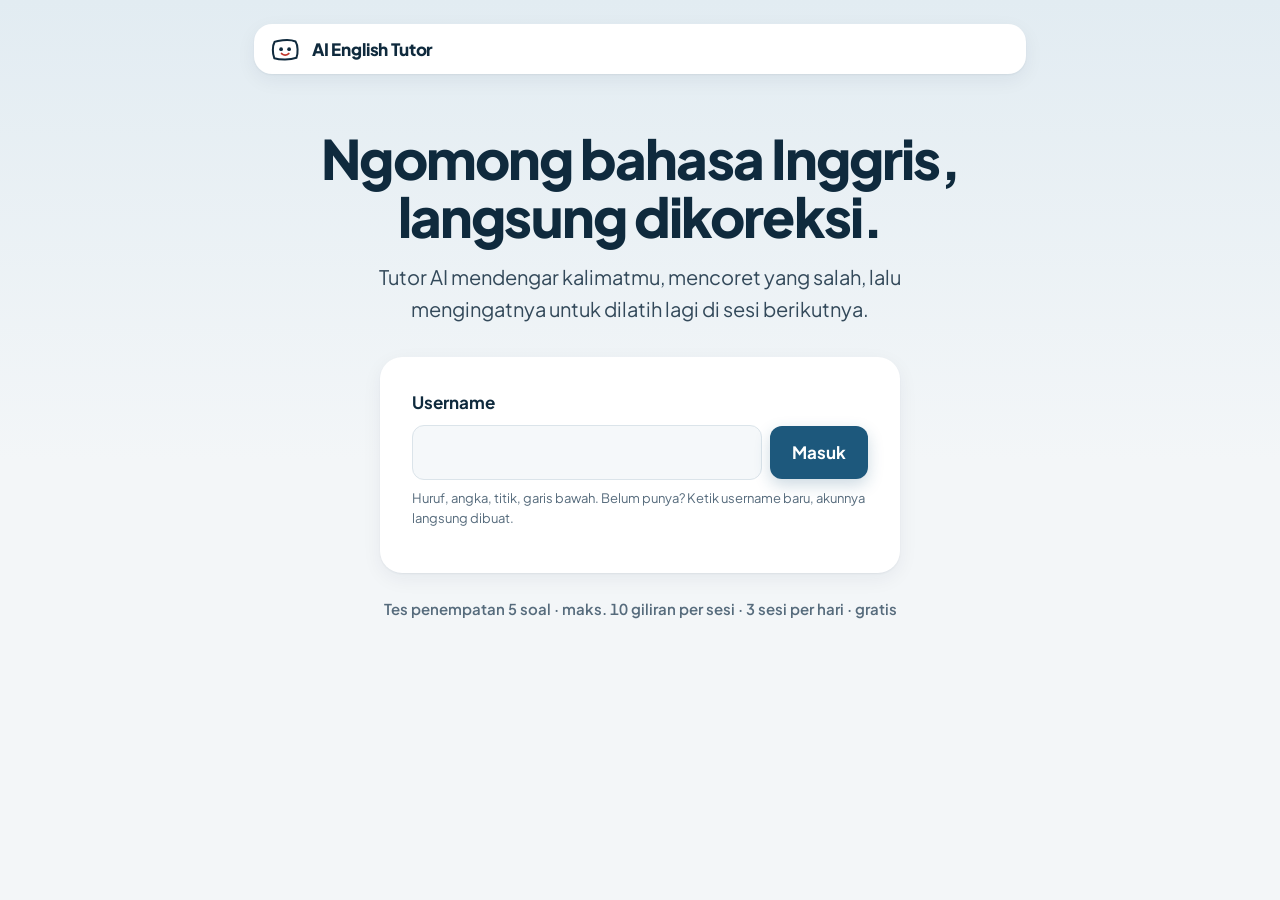
<file: static/index.html>
<!doctype html>
<html lang="id">
<head>
<meta charset="utf-8">
<meta name="viewport" content="width=device-width, initial-scale=1">
<title>AI English Tutor</title>
<link rel="preconnect" href="https://fonts.googleapis.com">
<link rel="preconnect" href="https://fonts.gstatic.com" crossorigin>
<link rel="stylesheet" href="https://fonts.googleapis.com/css2?family=Caveat:wght@600&family=Plus+Jakarta+Sans:wght@400;600;700;800&display=swap">
<link rel="stylesheet" href="/static/style.css">
</head>
<body>
<a class="skip" href="#main">Langsung ke isi</a>
<main id="main">
  <header class="appbar">
    <h1>
      <svg viewBox="0 0 200 170" aria-hidden="true">
        <path d="M58 38 C96 30 140 31 162 41 C176 62 178 110 167 137 C130 149 72 150 37 139 C26 112 25 66 39 43 Z"
              fill="#fff" stroke="#0f2a3d" stroke-width="12"/>
        <circle cx="77" cy="86" r="11" fill="#0f2a3d"/><circle cx="124" cy="86" r="11" fill="#0f2a3d"/>
        <path d="M80 112 q21 18 42 0" fill="none" stroke="#c2382d" stroke-width="11" stroke-linecap="round"/>
      </svg>
      AI English Tutor
    </h1>
    <span class="who" id="who"></span>
  </header>

  <!-- ===== Layar 1: Masuk ===== -->
  <section id="screen-login" aria-labelledby="h-login">
    <div class="hero">
      <p class="headline" id="h-login" role="heading" aria-level="2">Ngomong bahasa Inggris, langsung dikoreksi.</p>
      <p class="lede">Tutor AI mendengar kalimatmu, mencoret yang salah, lalu mengingatnya untuk dilatih lagi di sesi berikutnya.</p>
    </div>
    <div class="card login-card">
    <form id="login-form">
      <label class="field" for="username">Username</label>
      <div class="row" style="flex-wrap:nowrap">
        <input type="text" id="username" autocomplete="username" required maxlength="40"
               pattern="[A-Za-z0-9_.\-]+" aria-describedby="username-hint">
        <button type="submit">Masuk</button>
      </div>
      <p id="username-hint" class="muted small" style="margin-top:var(--s2)">Huruf, angka, titik, garis bawah. Belum punya? Ketik username baru, akunnya langsung dibuat.</p>
    </form>
    <div class="notice" id="login-error" role="alert"></div>
    </div>
    <p class="facts">Tes penempatan 5 soal · maks. 10 giliran per sesi · 3 sesi per hari · gratis</p>
  </section>

  <!-- ===== Layar 2: Tes penempatan ===== -->
  <section id="screen-placement" class="panel card hidden" aria-labelledby="h-placement">
    <h2 id="h-placement">Tes penempatan</h2>
    <div id="placement-intro">
      <p>Lima soal pilihan ganda, kira-kira dua menit. Hasilnya menentukan seberapa banyak tutor memakai bahasa Indonesia.</p>
      <div class="row">
        <button id="btn-take-test">Mulai tes</button>
        <button id="btn-skip-test" class="quiet">Saya mulai dari nol</button>
      </div>
    </div>
    <form id="placement-form" class="hidden">
      <div id="questions"></div>
      <button type="submit">Kirim jawaban</button>
    </form>
    <div id="placement-result" class="hidden">
      <p id="placement-result-text" style="font: 600 var(--t2)/1.4 var(--f-read)"></p>
      <button id="btn-to-home">Lanjut</button>
    </div>
    <div class="notice" id="placement-error" role="alert"></div>
  </section>

  <!-- ===== Layar 3: Beranda ===== -->
  <section id="screen-home" class="panel card hidden" aria-labelledby="home-greeting">
    <h2 id="home-greeting"></h2>
    <p id="home-info" class="stats-line"></p>
    <fieldset class="persona">
      <legend>Gaya mentor</legend>
      <label class="persona-opt">
        <input type="radio" name="persona" value="galak">
        <span><span class="po-title">Galak</span>
        <span class="po-desc">Tegas dan langsung. Di level menengah ke atas, jawabanmu boleh disindir.</span></span>
      </label>
      <label class="persona-opt">
        <input type="radio" name="persona" value="lembut">
        <span><span class="po-title">Lembut</span>
        <span class="po-desc">Sabar dan menyemangati. Tetap mengoreksi, tanpa sindiran.</span></span>
      </label>
      <p id="persona-status" class="muted small" aria-live="polite"></p>
    </fieldset>
    <div class="row">
      <button id="btn-start">Mulai sesi</button>
      <button id="btn-logout" class="quiet">Ganti pengguna</button>
    </div>
    <div class="notice" id="home-error" role="alert"></div>
  </section>

  <!-- ===== Layar 4: Sesi ===== -->
  <section id="screen-chat" class="panel hidden" aria-label="Sesi latihan">
    <div id="chat-info" class="row">
      <span id="chat-info-text"></span>
      <span class="row">
        <button id="btn-tts" class="quiet sm"></button>
        <button id="btn-mode" class="quiet sm"></button>
        <button id="btn-end" class="quiet sm">Selesai</button>
      </span>
    </div>

    <!-- Mode suara -->
    <div id="stage">
      <div id="face" data-mood="netral" data-activity="idle" aria-hidden="true">
        <svg viewBox="0 0 200 170">
          <!-- kepala digambar sedikit tidak simetris, seperti coretan tangan -->
          <path class="head" d="M58 38 C96 30 140 31 162 41 C176 62 178 110 167 137 C130 149 72 150 37 139 C26 112 25 66 39 43 Z"/>
          <g class="eyes eyes-open"><circle class="dot" cx="77" cy="84" r="7.5"/><circle class="dot" cx="124" cy="84" r="7.5"/></g>
          <g class="eyes eyes-happy"><path class="ink" d="M67 88 q10 -13 20 0"/><path class="ink" d="M114 88 q10 -13 20 0"/></g>
          <g class="brows"><path class="pen" d="M60 64 l27 10"/><path class="pen" d="M141 64 l-27 10"/></g>
          <!-- mentor lembut saat mengoreksi: alis naik di tengah (peduli), mulut "hmm" -->
          <g class="brows-soft"><path class="ink" d="M62 71 l24 -8"/><path class="ink" d="M139 71 l-24 -8"/></g>
          <path class="mouth mouth-hmm ink" d="M85 121 q7.5 -7 15 0 t15 0"/>
          <path class="mouth mouth-flat ink" d="M88 118 h25"/>
          <path class="mouth mouth-smile ink" d="M80 110 q21 20 42 0"/>
          <ellipse class="mouth mouth-o dot" cx="100" cy="121" rx="8" ry="11"/>
          <ellipse class="mouth mouth-talk dot" cx="100" cy="118" rx="13" ry="8"/>
          <!-- tanda kesal: urat ala komik, ditulis dengan pena merah -->
          <g class="vein"><path class="pen" d="M160 18 q6 8 0 16"/><path class="pen" d="M176 18 q-6 8 0 16"/>
                          <path class="pen" d="M156 30 q8 -6 16 0"/><path class="pen" d="M156 22 q8 6 16 0"/></g>
          <!-- centang hijau saat jawaban benar -->
          <path class="tick okmark" d="M152 26 l10 10 l20 -22"/>
          <g class="thinking"><circle class="dot" cx="156" cy="30" r="4"/><circle class="dot" cx="168" cy="20" r="5"/><circle class="dot" cx="182" cy="8" r="6"/></g>
        </svg>
      </div>
      <div id="stage-user"></div>
      <div id="stage-marks" class="marks" aria-label="Koreksi"></div>
      <div id="stage-reply" class="bubble tutor" aria-live="polite"></div>
      <div id="stage-controls">
        <div id="live" class="live" aria-live="polite"></div>
        <button id="btn-ptt" aria-label="Tahan untuk bicara"></button>
        <div class="hint">Tahan tombol<span class="kbd-hint"> atau <kbd>Spasi</kbd></span> sambil bicara. Lepas untuk mengirim.</div>
        <form id="stage-form" class="row">
          <label class="sr-only" for="stage-input">Atau ketik jawabanmu</label>
          <input type="text" id="stage-input" placeholder="atau ketik di sini" autocomplete="off">
          <button type="submit">Kirim</button>
        </form>
      </div>
    </div>

    <!-- Mode chat -->
    <div id="messages" class="hidden" aria-live="polite"></div>

    <div id="stats"></div>
    <details id="memory">
      <summary></summary>
      <div id="memory-body" class="small"></div>
    </details>
    <div id="recap"></div>
  </section>
</main>

<div id="composer" class="hidden">
  <div id="live2" class="live" aria-live="polite"></div>
  <div class="inner">
    <button id="btn-ptt2" class="quiet" aria-label="Tahan untuk bicara"></button>
    <label class="sr-only" for="input">Jawabanmu dalam bahasa Inggris</label>
    <textarea id="input" placeholder="Tulis jawabanmu..."></textarea>
    <button id="btn-send">Kirim</button>
  </div>
</div>

<script src="/static/app.js"></script>
</body>
</html>
</file>
<file: static/style.css>
/* =====================================================================
   Arah visual: terang, lapang, percaya diri (terinspirasi gaya ilingo.id),
   dengan satu ciri sendiri: koreksi tampil sebagai coretan pena merah.
   Merah HANYA untuk kesalahan bahasa; hijau HANYA untuk benar/dikuasai.
   ===================================================================== */
:root {
  --bg: #f3f6f8;  --bg-tint: #e2ecf2;  --surface: #ffffff;  --surface-2: #f5f8fa;
  --ink: #0f2a3d; --ink-2: #33495a;    --muted: #566b7c;    --line: #dbe4ea;
  --primary: #1d587c; --primary-hover: #174a69; --primary-soft: #e3eef5;
  --pen: #c2382d; --pen-soft: #fbe8e5;  --ok: #1d7448;  --ok-soft: #e0f1e7;
  --f-ui: "Plus Jakarta Sans", "Segoe UI", system-ui, sans-serif;
  --f-hand: "Caveat", "Segoe Print", cursive;
  --t-1: .8125rem; --t0: .9375rem; --t1: 1.0625rem; --t2: 1.25rem; --t3: 1.75rem; --t4: clamp(2.1rem, 5.5vw, 3.4rem);
  --s1: 4px; --s2: 8px; --s3: 12px; --s4: 16px; --s5: 24px; --s6: 32px; --s7: 56px;
  --r-ctl: 12px; --r-card: 22px; --r-note: 6px 20px 20px 20px; --r-mine: 20px 20px 6px 20px;
  --sh-1: 0 1px 2px rgba(15, 42, 61, .06), 0 6px 20px rgba(15, 42, 61, .06);
  --sh-2: 0 2px 4px rgba(15, 42, 61, .08), 0 12px 32px rgba(29, 88, 124, .16);
  --ease: cubic-bezier(.2, .7, .2, 1); --d1: 120ms; --d2: 220ms;
  color-scheme: light;
}

* { box-sizing: border-box; }
html { -webkit-text-size-adjust: 100%; }
body { margin: 0; min-height: 100vh; color: var(--ink); font: 400 var(--t1)/1.6 var(--f-ui);
       background: linear-gradient(180deg, var(--bg-tint) 0, var(--bg) 460px) no-repeat, var(--bg); }
button, input, textarea { font: inherit; color: inherit; }
:focus-visible { outline: 3px solid var(--primary); outline-offset: 2px; border-radius: 6px; }
.sr-only { position: absolute; width: 1px; height: 1px; overflow: hidden; clip: rect(0 0 0 0); white-space: nowrap; }
.skip { position: absolute; left: var(--s4); top: -100px; background: var(--ink); color: #fff;
        padding: var(--s2) var(--s3); border-radius: var(--r-ctl); z-index: 10; }
.skip:focus { top: var(--s2); }
.hidden { display: none !important; }
.icon { width: 20px; height: 20px; fill: none; stroke: currentColor; stroke-width: 1.9; stroke-linecap: round;
        stroke-linejoin: round; vertical-align: -4px; flex: none; }

main { max-width: 820px; margin: 0 auto; padding: var(--s5) var(--s5) var(--s7); }
@media (max-width: 560px) { main { padding: var(--s3) var(--s4) var(--s7); } }

/* Bar aplikasi melayang */
.appbar { display: flex; align-items: center; justify-content: space-between; gap: var(--s3);
          background: var(--surface); border-radius: 18px; padding: 10px 12px 10px 14px; box-shadow: var(--sh-1); }
.appbar h1 { display: flex; align-items: center; gap: 10px; margin: 0; font: 800 var(--t1)/1 var(--f-ui); letter-spacing: -.01em; }
.appbar h1 svg { width: 34px; height: 30px; }
.appbar .who { color: var(--muted); font-size: var(--t-1); font-weight: 600; }

h2 { font: 800 var(--t3)/1.2 var(--f-ui); letter-spacing: -.025em; margin: 0 0 var(--s3); }
p { margin: 0 0 var(--s3); }
.muted { color: var(--muted); }
.small { font-size: var(--t-1); }
.row { display: flex; gap: var(--s2); flex-wrap: wrap; align-items: center; }
.panel { margin-top: var(--s6); }
.card { background: var(--surface); border-radius: var(--r-card); padding: var(--s6); box-shadow: var(--sh-1); }
@media (max-width: 560px) { .card { padding: var(--s5) var(--s4); } }

/* Hero layar masuk */
.hero { text-align: center; padding: var(--s7) 0 var(--s6); }
.hero .headline { font: 800 var(--t4)/1.06 var(--f-ui); letter-spacing: -.035em; margin: 0 auto var(--s4); max-width: 19ch; text-wrap: balance; }
.hero .lede { font-size: var(--t2); color: var(--ink-2); max-width: 40ch; margin: 0 auto; }
.facts { color: var(--muted); font-size: var(--t0); font-weight: 600; text-align: center; margin-top: var(--s5);
         font-variant-numeric: tabular-nums; }
.login-card { max-width: 520px; margin: 0 auto; }

/* Kontrol */
label.field { display: block; font-weight: 700; margin-bottom: var(--s2); }
input[type=text], textarea {
  width: 100%; padding: 13px var(--s4); border: 1.5px solid var(--line); border-radius: var(--r-ctl);
  background: var(--surface-2); transition: border-color var(--d1) var(--ease), background var(--d1) var(--ease); }
input[type=text]:hover, textarea:hover { border-color: #b9c8d3; }
input[type=text]:focus-visible, textarea:focus-visible { border-color: var(--primary); background: var(--surface); outline: none;
                                                         box-shadow: 0 0 0 4px var(--primary-soft); }
button { cursor: pointer; border: 0; border-radius: var(--r-ctl); padding: 13px 22px; font-weight: 700;
         background: var(--primary); color: #fff; box-shadow: 0 6px 16px rgba(29, 88, 124, .22);
         transition: transform var(--d1) var(--ease), background var(--d1) var(--ease), box-shadow var(--d1) var(--ease); }
button:hover:not(:disabled) { background: var(--primary-hover); }
button:active:not(:disabled) { transform: translateY(1px); box-shadow: 0 2px 6px rgba(29, 88, 124, .2); }
button.quiet { background: var(--surface-2); color: var(--ink); box-shadow: inset 0 0 0 1.5px var(--line); }
button.quiet:hover:not(:disabled) { background: var(--primary-soft); }
button.sm { padding: 8px 12px; font-size: var(--t-1); display: inline-flex; gap: 6px; align-items: center; border-radius: 10px; }
button:disabled { opacity: .45; cursor: not-allowed; box-shadow: none; }
.notice { display: flex; gap: var(--s2); align-items: flex-start; color: var(--ink-2); font-weight: 700; margin-top: var(--s3); }
.notice:empty { display: none; }

/* Tes penempatan */
fieldset.question { border: 0; padding: 0; margin: 0 0 var(--s5); }
fieldset.question legend { font: 700 var(--t2)/1.4 var(--f-ui); margin-bottom: var(--s3); padding: 0; }
.question .opts { display: grid; grid-template-columns: repeat(auto-fit, minmax(160px, 1fr)); gap: var(--s2); }
.question label { display: flex; gap: var(--s3); align-items: center; padding: var(--s3) var(--s4); cursor: pointer;
                  border-radius: var(--r-ctl); box-shadow: inset 0 0 0 1.5px var(--line); background: var(--surface-2);
                  transition: background var(--d1) var(--ease), box-shadow var(--d1) var(--ease); }
.question label:hover { background: var(--primary-soft); }
.question label:has(input:checked) { background: var(--primary-soft); box-shadow: inset 0 0 0 2px var(--primary); }
.question input { width: 18px; height: 18px; accent-color: var(--primary); }
.question .letter { font-weight: 800; color: var(--muted); }

/* Beranda */
.stats-line { color: var(--muted); font-weight: 600; font-variant-numeric: tabular-nums; }
.stats-line strong { color: var(--ink); }
.quota { display: inline-flex; gap: 6px; vertical-align: middle; margin-left: var(--s2); }
.quota span { width: 20px; height: 20px; border: 1.5px solid #9fb3c1; border-radius: 6px; display: grid; place-items: center; }
.quota span.used { background: var(--primary); border-color: var(--primary); color: #fff; }
.quota .icon { width: 13px; height: 13px; stroke-width: 3; }

/* Pilihan gaya mentor */
fieldset.persona { border: 0; padding: 0; margin: var(--s4) 0 var(--s5); display: grid; grid-template-columns: 1fr 1fr; gap: var(--s3); }
fieldset.persona legend { font-weight: 800; margin-bottom: var(--s2); padding: 0; }
@media (max-width: 560px) { fieldset.persona { grid-template-columns: 1fr; } }
.persona-opt { display: flex; gap: var(--s3); align-items: flex-start; padding: var(--s4); cursor: pointer; border-radius: var(--r-ctl);
               background: var(--surface-2); box-shadow: inset 0 0 0 1.5px var(--line);
               transition: background var(--d1) var(--ease), box-shadow var(--d1) var(--ease); }
.persona-opt:hover { background: var(--primary-soft); }
.persona-opt:has(input:checked) { background: var(--primary-soft); box-shadow: inset 0 0 0 2px var(--primary); }
.persona-opt input { width: 18px; height: 18px; margin-top: 3px; accent-color: var(--primary); }
.po-title { display: block; font-weight: 800; }
.po-desc { display: block; color: var(--muted); font-size: var(--t0); line-height: 1.45; }
#persona-status { grid-column: 1 / -1; margin: 0; min-height: 1.3em; }

/* Header sesi */
#chat-info { position: sticky; top: 0; z-index: 3; padding: var(--s3) 0; justify-content: space-between;
             background: var(--bg); border-bottom: 1.5px solid var(--line); }
#chat-info-text { color: var(--muted); font-size: var(--t-1); font-weight: 600; font-variant-numeric: tabular-nums; }

/* ---------- Mode suara ---------- */
#stage { display: flex; flex-direction: column; align-items: center; gap: var(--s4); padding: var(--s5) 0 var(--s3); }
#stage-user { font: 600 var(--t2)/1.45 var(--f-ui); color: var(--ink-2); text-align: center; max-width: 50ch; }
#stage-user:empty, #stage-marks:empty { display: none; }
#stage-reply { width: 100%; max-height: 40vh; overflow-y: auto; }
#stage-reply:empty { display: none; }
#stage-controls { display: flex; flex-direction: column; align-items: center; gap: var(--s3); width: 100%; padding-top: var(--s2); }
#stage-form { width: 100%; flex-wrap: nowrap; }
.live { min-height: 1.5em; color: var(--muted); font-size: var(--t0); font-weight: 600; text-align: center; }
.live.rec::before { content: ""; display: inline-block; width: 9px; height: 9px; margin-right: 8px; border-radius: 50%;
                    background: var(--pen); vertical-align: 1px; animation: blink 1s infinite; }
.live.warn { color: var(--ink-2); font-weight: 700; }

/* Wajah tutor */
#face { width: 170px; filter: drop-shadow(0 10px 18px rgba(15, 42, 61, .10)); }
#face svg { width: 100%; height: auto; display: block; overflow: visible; }
#face .head { fill: var(--surface); stroke: var(--ink); stroke-width: 5; stroke-linejoin: round; }
#face .ink { fill: none; stroke: var(--ink); stroke-width: 5.5; stroke-linecap: round; stroke-linejoin: round; }
#face .dot { fill: var(--ink); }
#face .pen { fill: none; stroke: var(--pen); stroke-width: 5; stroke-linecap: round; }
#face .okmark { fill: none; stroke: var(--ok); stroke-width: 6; stroke-linecap: round; stroke-linejoin: round; }
#face .mouth, #face .eyes, #face .brows, #face .brows-soft, #face .vein, #face .tick, #face .thinking { display: none; }
#face[data-mood=koreksi] .eyes-open, #face[data-mood=koreksi] .brows-soft, #face[data-mood=koreksi] .mouth-hmm { display: inline; }
#face[data-mood=netral] .eyes-open, #face[data-mood=netral] .mouth-flat { display: inline; }
#face[data-mood=senang] .eyes-happy, #face[data-mood=senang] .mouth-smile, #face[data-mood=senang] .tick { display: inline; }
#face[data-mood=marah] .eyes-open, #face[data-mood=marah] .brows,
#face[data-mood=marah] .mouth-o, #face[data-mood=marah] .vein { display: inline; }
#face[data-mood=marah] svg { animation: shake 360ms var(--ease) 1; }
#face[data-activity=listening] .head { stroke: var(--primary); animation: pulse 1s var(--ease) infinite; }
#face[data-activity=thinking] .thinking { display: inline; }
#face[data-activity=thinking] .eyes { transform: translateY(-5px); }
#face[data-activity=speaking] .mouth { display: none; }
#face[data-activity=speaking] .mouth-talk { display: inline; transform-box: fill-box; transform-origin: center;
                                            animation: talk 260ms var(--ease) infinite alternate; }
#face .thinking circle { animation: blink 1.2s infinite; }
#face .thinking circle:nth-child(2) { animation-delay: .2s; }
#face .thinking circle:nth-child(3) { animation-delay: .4s; }
@keyframes pulse { 50% { stroke-width: 9; } }
@keyframes talk { from { transform: scaleY(.3); } to { transform: scaleY(1); } }
@keyframes blink { 50% { opacity: .25; } }
@keyframes shake { 30% { transform: rotate(-3deg); } 70% { transform: rotate(3deg); } }

/* Tombol tahan-untuk-bicara */
#btn-ptt { width: 84px; height: 84px; border-radius: 50%; padding: 0; display: grid; place-items: center;
           box-shadow: var(--sh-2); touch-action: none; user-select: none; -webkit-user-select: none; }
#btn-ptt .icon { width: 32px; height: 32px; }
#btn-ptt.listening, #btn-ptt2.listening { background: var(--pen); color: #fff; transform: scale(1.06);
                                          box-shadow: 0 0 0 8px var(--pen-soft); }
.hint { color: var(--muted); font-size: var(--t-1); font-weight: 600; text-align: center; }
kbd { font: 700 var(--t-1) var(--f-ui); padding: 1px 7px; border-radius: 6px; background: var(--surface);
      box-shadow: inset 0 -2px 0 var(--line), inset 0 0 0 1.5px var(--line); }

/* ---------- Coretan pena merah ---------- */
.marks { display: flex; flex-direction: column; gap: var(--s3); }
#stage-marks { width: 100%; max-width: 580px; background: var(--surface); border-radius: var(--r-card);
               padding: var(--s4) var(--s5); box-shadow: var(--sh-1); }
.mark { padding-left: var(--s3); border-left: 3px solid var(--pen); }
.mark .was { color: var(--muted); text-decoration: line-through; text-decoration-color: var(--pen); text-decoration-thickness: 2px; }
.mark .fix { display: block; font: 600 1.65rem/1.15 var(--f-hand); color: var(--pen); margin-top: 2px; }
.mark .why { display: block; font-size: var(--t-1); color: var(--muted); font-weight: 600; margin-top: 2px; }
#messages .marks { align-self: flex-end; max-width: 85%; background: var(--surface); border-radius: var(--r-ctl);
                   padding: var(--s3) var(--s4); box-shadow: var(--sh-1); }

/* ---------- Balon ---------- */
#messages { display: flex; flex-direction: column; gap: var(--s3); padding: var(--s5) 0; }
.bubble { max-width: 85%; padding: var(--s3) var(--s4); overflow-wrap: anywhere; }
.bubble p { margin: 0 0 var(--s2); } .bubble p:last-child { margin-bottom: 0; }
.bubble ul, .bubble ol { margin: var(--s1) 0 var(--s2); padding-left: 22px; }
.bubble blockquote { margin: var(--s2) 0; padding: var(--s1) var(--s3); border-left: 3px solid var(--primary);
                     background: var(--primary-soft); border-radius: 0 8px 8px 0; }
.bubble code { background: var(--surface-2); padding: 1px 5px; border-radius: 4px; }
.tutor { align-self: flex-start; background: var(--surface); border-radius: var(--r-note); box-shadow: var(--sh-1); }
#stage-reply.tutor { max-width: 100%; font-size: var(--t2); line-height: 1.6; padding: var(--s5) var(--s6); }
@media (max-width: 560px) { #stage-reply.tutor { padding: var(--s4); font-size: var(--t1); } }
.user { align-self: flex-end; background: var(--primary); color: #fff; border-radius: var(--r-mine); white-space: pre-wrap; }
.system { align-self: flex-start; display: flex; gap: var(--s2); color: var(--ink-2); font-weight: 700; }
.typing { align-self: flex-start; color: var(--muted); font-weight: 600; }
.replay { display: inline-flex; gap: 6px; align-items: center; margin-top: var(--s3); padding: 5px 10px; border-radius: 999px;
          font: 700 var(--t-1) var(--f-ui); background: var(--primary-soft); color: var(--primary); box-shadow: none; }
.replay:hover:not(:disabled) { background: #d3e5ef; }
.replay .icon { width: 16px; height: 16px; }

#composer { position: fixed; left: 0; right: 0; bottom: 0; z-index: 3; background: var(--surface);
            box-shadow: 0 -6px 20px rgba(15, 42, 61, .06); }
#composer .inner { max-width: 820px; margin: 0 auto; padding: var(--s3) var(--s5); display: flex; gap: var(--s2); }
#composer textarea { resize: none; height: 50px; scrollbar-width: none; }
#composer .live { max-width: 820px; margin: 0 auto; padding: var(--s2) var(--s5) 0; text-align: left; }
@media (max-width: 560px) { #composer .inner, #composer .live { padding-left: var(--s4); padding-right: var(--s4); } }
body.composer-open main { padding-bottom: 150px; }

/* ---------- Info kecepatan, catatan tutor, rekap ---------- */
#stats { text-align: center; color: var(--muted); font-size: var(--t-1); font-weight: 600; font-variant-numeric: tabular-nums; min-height: 1.4em; }
#memory { margin-top: var(--s5); background: var(--surface); border-radius: var(--r-card); padding: var(--s4) var(--s5); box-shadow: var(--sh-1); }
#memory summary { cursor: pointer; font-weight: 800; display: flex; gap: var(--s2); align-items: center; }
#memory h3 { font: 800 var(--t-1)/1.4 var(--f-ui); text-transform: uppercase; letter-spacing: .07em; color: var(--muted); margin: var(--s4) 0 var(--s2); }
#memory ul { margin: 0; padding: 0; list-style: none; display: grid; gap: var(--s2); }
.chip { display: inline-flex; gap: 4px; align-items: center; padding: 2px 10px; border-radius: 999px; font-size: var(--t-1); font-weight: 700;
        font-variant-numeric: tabular-nums; color: var(--ink-2); background: var(--surface-2); box-shadow: inset 0 0 0 1.5px var(--line); margin-left: var(--s2); }
.chip.ok { color: var(--ok); background: var(--ok-soft); box-shadow: none; }
.chip .icon { width: 14px; height: 14px; stroke-width: 2.6; }
#recap { margin-top: var(--s6); }
#recap .sheet { background: var(--surface); border-radius: var(--r-card); padding: var(--s6); box-shadow: var(--sh-1); }
table { width: 100%; border-collapse: collapse; font-variant-numeric: tabular-nums; margin-top: var(--s2); }
th { text-align: left; font-size: var(--t-1); color: var(--muted); font-weight: 800; padding: var(--s2) var(--s1); border-bottom: 1.5px solid var(--line); }
td { padding: var(--s3) var(--s1); border-bottom: 1px solid var(--line); }

/* ---------- HP ---------- */
@media (max-width: 560px) {
  .hero { padding: var(--s6) 0 var(--s5); }
  .hero .lede { font-size: var(--t1); }
  #chat-info { gap: var(--s2); padding: var(--s2) 0; }
  #chat-info-text { flex: 1 1 100%; white-space: nowrap; overflow: hidden; text-overflow: ellipsis; }
  /* tombol header jadi ikon saja; teksnya tetap terbaca pembaca layar */
  #chat-info button.sm span { position: absolute; width: 1px; height: 1px; overflow: hidden; clip: rect(0 0 0 0); }
  #stage { padding-top: var(--s3); gap: var(--s3); }
  #face { width: 132px; }
  #stage-reply { max-height: none; }          /* hindari scroll di dalam scroll */
  #stage-marks { padding: var(--s3) var(--s4); }
}
/* layar sentuh tanpa keyboard fisik: petunjuk tombol Spasi tidak relevan */
@media (hover: none) and (pointer: coarse) { .kbd-hint { display: none; } }

@media (prefers-reduced-motion: reduce) {
  *, *::before, *::after { animation: none !important; transition: none !important; }
}
</file>
